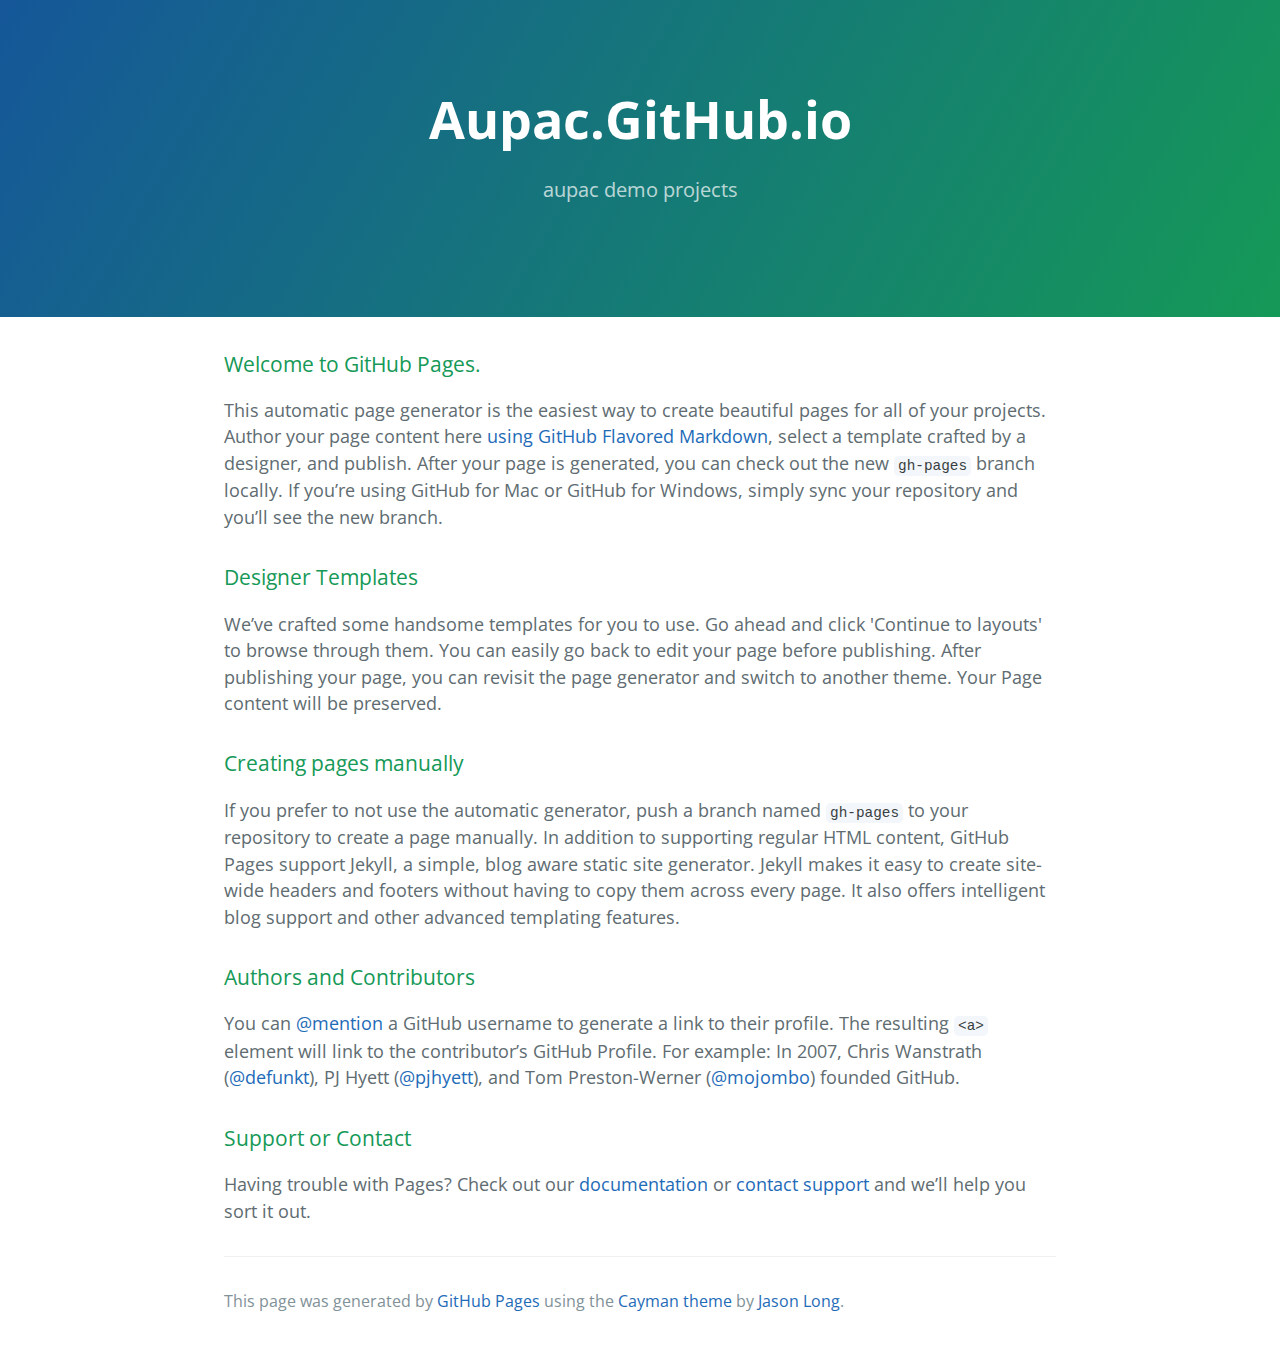
<file: index.html>
<!DOCTYPE html>
<html lang="en-us">
  <head>
    <meta charset="UTF-8">
    <title>Aupac.GitHub.io by aupac</title>
    <meta name="viewport" content="width=device-width, initial-scale=1">
    <link rel="stylesheet" type="text/css" href="stylesheets/normalize.css" media="screen">
    <link href='http://fonts.googleapis.com/css?family=Open+Sans:400,700' rel='stylesheet' type='text/css'>
    <link rel="stylesheet" type="text/css" href="stylesheets/stylesheet.css" media="screen">
    <link rel="stylesheet" type="text/css" href="stylesheets/github-light.css" media="screen">
  </head>
  <body>
    <section class="page-header">
      <h1 class="project-name">Aupac.GitHub.io</h1>
      <h2 class="project-tagline">aupac demo projects</h2>
    </section>

    <section class="main-content">
      <h3>
<a id="welcome-to-github-pages" class="anchor" href="#welcome-to-github-pages" aria-hidden="true"><span class="octicon octicon-link"></span></a>Welcome to GitHub Pages.</h3>

<p>This automatic page generator is the easiest way to create beautiful pages for all of your projects. Author your page content here <a href="https://guides.github.com/features/mastering-markdown/">using GitHub Flavored Markdown</a>, select a template crafted by a designer, and publish. After your page is generated, you can check out the new <code>gh-pages</code> branch locally. If you’re using GitHub for Mac or GitHub for Windows, simply sync your repository and you’ll see the new branch.</p>

<h3>
<a id="designer-templates" class="anchor" href="#designer-templates" aria-hidden="true"><span class="octicon octicon-link"></span></a>Designer Templates</h3>

<p>We’ve crafted some handsome templates for you to use. Go ahead and click 'Continue to layouts' to browse through them. You can easily go back to edit your page before publishing. After publishing your page, you can revisit the page generator and switch to another theme. Your Page content will be preserved.</p>

<h3>
<a id="creating-pages-manually" class="anchor" href="#creating-pages-manually" aria-hidden="true"><span class="octicon octicon-link"></span></a>Creating pages manually</h3>

<p>If you prefer to not use the automatic generator, push a branch named <code>gh-pages</code> to your repository to create a page manually. In addition to supporting regular HTML content, GitHub Pages support Jekyll, a simple, blog aware static site generator. Jekyll makes it easy to create site-wide headers and footers without having to copy them across every page. It also offers intelligent blog support and other advanced templating features.</p>

<h3>
<a id="authors-and-contributors" class="anchor" href="#authors-and-contributors" aria-hidden="true"><span class="octicon octicon-link"></span></a>Authors and Contributors</h3>

<p>You can <a href="https://github.com/blog/821" class="user-mention">@mention</a> a GitHub username to generate a link to their profile. The resulting <code>&lt;a&gt;</code> element will link to the contributor’s GitHub Profile. For example: In 2007, Chris Wanstrath (<a href="https://github.com/defunkt" class="user-mention">@defunkt</a>), PJ Hyett (<a href="https://github.com/pjhyett" class="user-mention">@pjhyett</a>), and Tom Preston-Werner (<a href="https://github.com/mojombo" class="user-mention">@mojombo</a>) founded GitHub.</p>

<h3>
<a id="support-or-contact" class="anchor" href="#support-or-contact" aria-hidden="true"><span class="octicon octicon-link"></span></a>Support or Contact</h3>

<p>Having trouble with Pages? Check out our <a href="https://help.github.com/pages">documentation</a> or <a href="https://github.com/contact">contact support</a> and we’ll help you sort it out.</p>

      <footer class="site-footer">

        <span class="site-footer-credits">This page was generated by <a href="https://pages.github.com">GitHub Pages</a> using the <a href="https://github.com/jasonlong/cayman-theme">Cayman theme</a> by <a href="https://twitter.com/jasonlong">Jason Long</a>.</span>
      </footer>

    </section>

  
  </body>
</html>
</file>
<file: stylesheets/stylesheet.css>
* {
  box-sizing: border-box; }

body {
  padding: 0;
  margin: 0;
  font-family: "Open Sans", "Helvetica Neue", Helvetica, Arial, sans-serif;
  font-size: 16px;
  line-height: 1.5;
  color: #606c71; }

a {
  color: #1e6bb8;
  text-decoration: none; }
  a:hover {
    text-decoration: underline; }

.btn {
  display: inline-block;
  margin-bottom: 1rem;
  color: rgba(255, 255, 255, 0.7);
  background-color: rgba(255, 255, 255, 0.08);
  border-color: rgba(255, 255, 255, 0.2);
  border-style: solid;
  border-width: 1px;
  border-radius: 0.3rem;
  transition: color 0.2s, background-color 0.2s, border-color 0.2s; }
  .btn + .btn {
    margin-left: 1rem; }

.btn:hover {
  color: rgba(255, 255, 255, 0.8);
  text-decoration: none;
  background-color: rgba(255, 255, 255, 0.2);
  border-color: rgba(255, 255, 255, 0.3); }

@media screen and (min-width: 64em) {
  .btn {
    padding: 0.75rem 1rem; } }

@media screen and (min-width: 42em) and (max-width: 64em) {
  .btn {
    padding: 0.6rem 0.9rem;
    font-size: 0.9rem; } }

@media screen and (max-width: 42em) {
  .btn {
    display: block;
    width: 100%;
    padding: 0.75rem;
    font-size: 0.9rem; }
    .btn + .btn {
      margin-top: 1rem;
      margin-left: 0; } }

.page-header {
  color: #fff;
  text-align: center;
  background-color: #159957;
  background-image: linear-gradient(120deg, #155799, #159957); }

@media screen and (min-width: 64em) {
  .page-header {
    padding: 5rem 6rem; } }

@media screen and (min-width: 42em) and (max-width: 64em) {
  .page-header {
    padding: 3rem 4rem; } }

@media screen and (max-width: 42em) {
  .page-header {
    padding: 2rem 1rem; } }

.project-name {
  margin-top: 0;
  margin-bottom: 0.1rem; }

@media screen and (min-width: 64em) {
  .project-name {
    font-size: 3.25rem; } }

@media screen and (min-width: 42em) and (max-width: 64em) {
  .project-name {
    font-size: 2.25rem; } }

@media screen and (max-width: 42em) {
  .project-name {
    font-size: 1.75rem; } }

.project-tagline {
  margin-bottom: 2rem;
  font-weight: normal;
  opacity: 0.7; }

@media screen and (min-width: 64em) {
  .project-tagline {
    font-size: 1.25rem; } }

@media screen and (min-width: 42em) and (max-width: 64em) {
  .project-tagline {
    font-size: 1.15rem; } }

@media screen and (max-width: 42em) {
  .project-tagline {
    font-size: 1rem; } }

.main-content :first-child {
  margin-top: 0; }
.main-content img {
  max-width: 100%; }
.main-content h1, .main-content h2, .main-content h3, .main-content h4, .main-content h5, .main-content h6 {
  margin-top: 2rem;
  margin-bottom: 1rem;
  font-weight: normal;
  color: #159957; }
.main-content p {
  margin-bottom: 1em; }
.main-content code {
  padding: 2px 4px;
  font-family: Consolas, "Liberation Mono", Menlo, Courier, monospace;
  font-size: 0.9rem;
  color: #383e41;
  background-color: #f3f6fa;
  border-radius: 0.3rem; }
.main-content pre {
  padding: 0.8rem;
  margin-top: 0;
  margin-bottom: 1rem;
  font: 1rem Consolas, "Liberation Mono", Menlo, Courier, monospace;
  color: #567482;
  word-wrap: normal;
  background-color: #f3f6fa;
  border: solid 1px #dce6f0;
  border-radius: 0.3rem; }
  .main-content pre > code {
    padding: 0;
    margin: 0;
    font-size: 0.9rem;
    color: #567482;
    word-break: normal;
    white-space: pre;
    background: transparent;
    border: 0; }
.main-content .highlight {
  margin-bottom: 1rem; }
  .main-content .highlight pre {
    margin-bottom: 0;
    word-break: normal; }
.main-content .highlight pre, .main-content pre {
  padding: 0.8rem;
  overflow: auto;
  font-size: 0.9rem;
  line-height: 1.45;
  border-radius: 0.3rem; }
.main-content pre code, .main-content pre tt {
  display: inline;
  max-width: initial;
  padding: 0;
  margin: 0;
  overflow: initial;
  line-height: inherit;
  word-wrap: normal;
  background-color: transparent;
  border: 0; }
  .main-content pre code:before, .main-content pre code:after, .main-content pre tt:before, .main-content pre tt:after {
    content: normal; }
.main-content ul, .main-content ol {
  margin-top: 0; }
.main-content blockquote {
  padding: 0 1rem;
  margin-left: 0;
  color: #819198;
  border-left: 0.3rem solid #dce6f0; }
  .main-content blockquote > :first-child {
    margin-top: 0; }
  .main-content blockquote > :last-child {
    margin-bottom: 0; }
.main-content table {
  display: block;
  width: 100%;
  overflow: auto;
  word-break: normal;
  word-break: keep-all; }
  .main-content table th {
    font-weight: bold; }
  .main-content table th, .main-content table td {
    padding: 0.5rem 1rem;
    border: 1px solid #e9ebec; }
.main-content dl {
  padding: 0; }
  .main-content dl dt {
    padding: 0;
    margin-top: 1rem;
    font-size: 1rem;
    font-weight: bold; }
  .main-content dl dd {
    padding: 0;
    margin-bottom: 1rem; }
.main-content hr {
  height: 2px;
  padding: 0;
  margin: 1rem 0;
  background-color: #eff0f1;
  border: 0; }

@media screen and (min-width: 64em) {
  .main-content {
    max-width: 64rem;
    padding: 2rem 6rem;
    margin: 0 auto;
    font-size: 1.1rem; } }

@media screen and (min-width: 42em) and (max-width: 64em) {
  .main-content {
    padding: 2rem 4rem;
    font-size: 1.1rem; } }

@media screen and (max-width: 42em) {
  .main-content {
    padding: 2rem 1rem;
    font-size: 1rem; } }

.site-footer {
  padding-top: 2rem;
  margin-top: 2rem;
  border-top: solid 1px #eff0f1; }

.site-footer-owner {
  display: block;
  font-weight: bold; }

.site-footer-credits {
  color: #819198; }

@media screen and (min-width: 64em) {
  .site-footer {
    font-size: 1rem; } }

@media screen and (min-width: 42em) and (max-width: 64em) {
  .site-footer {
    font-size: 1rem; } }

@media screen and (max-width: 42em) {
  .site-footer {
    font-size: 0.9rem; } }
</file>
<file: stylesheets/github-light.css>
/*
   Copyright 2014 GitHub Inc.

   Licensed under the Apache License, Version 2.0 (the "License");
   you may not use this file except in compliance with the License.
   You may obtain a copy of the License at

       http://www.apache.org/licenses/LICENSE-2.0

   Unless required by applicable law or agreed to in writing, software
   distributed under the License is distributed on an "AS IS" BASIS,
   WITHOUT WARRANTIES OR CONDITIONS OF ANY KIND, either express or implied.
   See the License for the specific language governing permissions and
   limitations under the License.

*/

.pl-c /* comment */ {
  color: #969896;
}

.pl-c1      /* constant, markup.raw, meta.diff.header, meta.module-reference, meta.property-name, support, support.constant, support.variable, variable.other.constant */,
.pl-s .pl-v /* string variable */ {
  color: #0086b3;
}

.pl-e  /* entity */,
.pl-en /* entity.name */ {
  color: #795da3;
}

.pl-s .pl-s1 /* string source */,
.pl-smi      /* storage.modifier.import, storage.modifier.package, storage.type.java, variable.other, variable.parameter.function */ {
  color: #333;
}

.pl-ent /* entity.name.tag */ {
  color: #63a35c;
}

.pl-k /* keyword, storage, storage.type */ {
  color: #a71d5d;
}

.pl-pds              /* punctuation.definition.string, string.regexp.character-class */,
.pl-s                /* string */,
.pl-s .pl-pse .pl-s1 /* string punctuation.section.embedded source */,
.pl-sr               /* string.regexp */,
.pl-sr .pl-cce       /* string.regexp constant.character.escape */,
.pl-sr .pl-sra       /* string.regexp string.regexp.arbitrary-repitition */,
.pl-sr .pl-sre       /* string.regexp source.ruby.embedded */ {
  color: #183691;
}

.pl-v /* variable */ {
  color: #ed6a43;
}

.pl-id /* invalid.deprecated */ {
  color: #b52a1d;
}

.pl-ii /* invalid.illegal */ {
  background-color: #b52a1d;
  color: #f8f8f8;
}

.pl-sr .pl-cce /* string.regexp constant.character.escape */ {
  color: #63a35c;
  font-weight: bold;
}

.pl-ml /* markup.list */ {
  color: #693a17;
}

.pl-mh        /* markup.heading */,
.pl-mh .pl-en /* markup.heading entity.name */,
.pl-ms        /* meta.separator */ {
  color: #1d3e81;
  font-weight: bold;
}

.pl-mq /* markup.quote */ {
  color: #008080;
}

.pl-mi /* markup.italic */ {
  color: #333;
  font-style: italic;
}

.pl-mb /* markup.bold */ {
  color: #333;
  font-weight: bold;
}

.pl-md /* markup.deleted, meta.diff.header.from-file */ {
  background-color: #ffecec;
  color: #bd2c00;
}

.pl-mi1 /* markup.inserted, meta.diff.header.to-file */ {
  background-color: #eaffea;
  color: #55a532;
}

.pl-mdr /* meta.diff.range */ {
  color: #795da3;
  font-weight: bold;
}

.pl-mo /* meta.output */ {
  color: #1d3e81;
}
</file>
